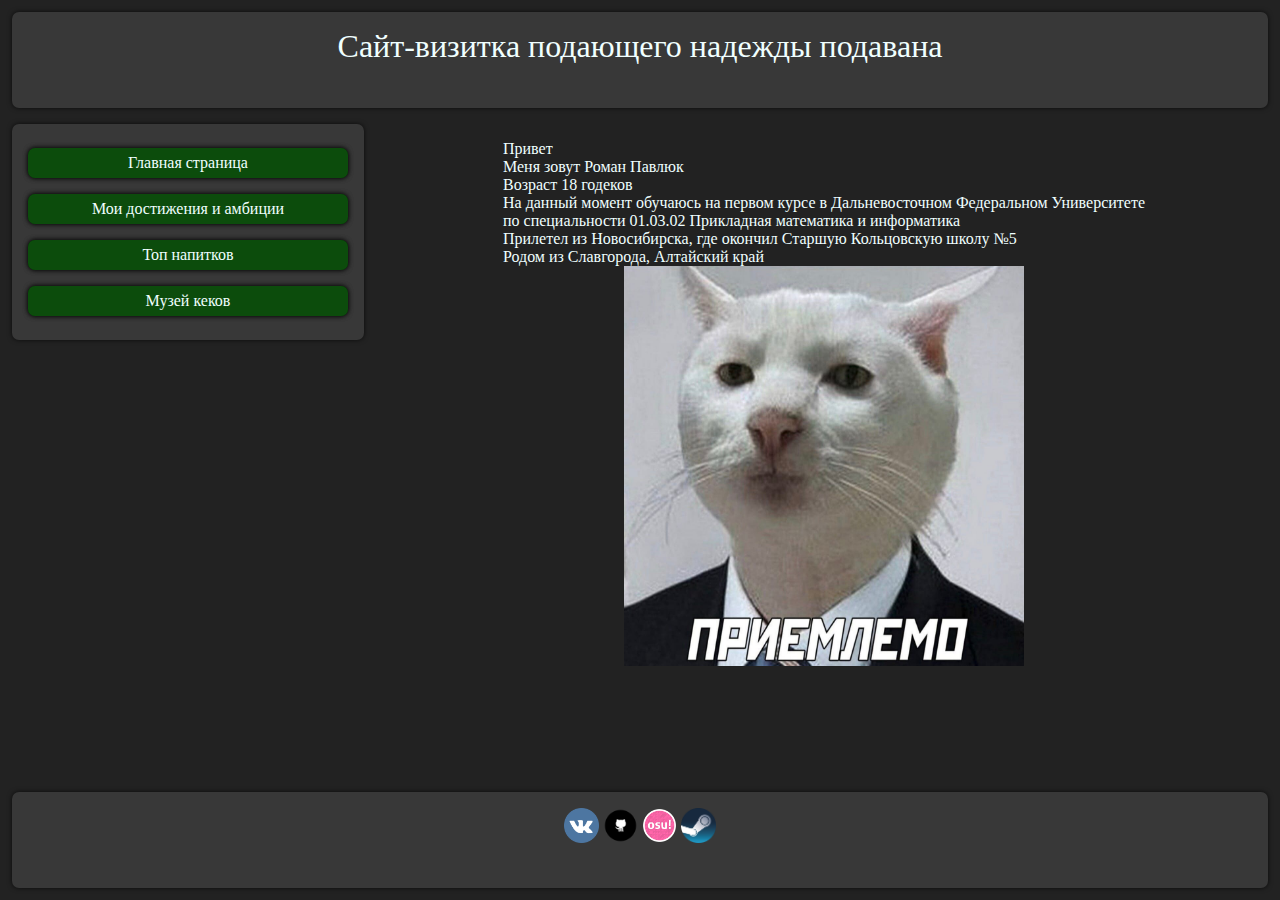
<file: index.html>
<html lang="ru">
<head>
    <meta charset="UTF-8">
    <link rel="stylesheet" href="style.css">
    <title>Главная страница</title>
</head>
<body>
<div class="top">
    <div class="header">
        <p style="font-size: xx-large">Сайт-визитка подающего надежды подавана</p>
    </div>
    <div class="main">
        <div class="sidebar">
            <a href="index.html">
                <div class="button">
                    <p class="button">Главная страница</p>
                </div>
            </a>
            <a href="my_achievements.html">
                <div class="button">
                    <p class="button">Мои достижения и амбиции</p>
                </div>
            </a>
            <a href="top_drinks.html">
                <div class="button">
                    <p class="button">Топ напитков</p>
                </div>
            </a>
            <a href="table.html">
                <div class="button">
                    <p class="button">Музей кеков</p>
                </div>
            </a>
        </div>
        <div class="content">
            <p> Привет<br>
                Меня зовут Роман Павлюк<br>
                Возраст 18 годеков<br>
                На данный момент обучаюсь на первом курсе в Дальневосточном Федеральном Университете<br>
                по специальности 01.03.02 Прикладная математика и информатика<br>
                Прилетел из Новосибирска, где окончил Старшую Кольцовскую школу №5<br>
                Родом из Славгорода, Алтайский край<br>
            </p>
            <img src="img/avatar.png" height="400px" width="400px" alt="Аватарки нет, но вы держитесь">
        </div>
    </div>
</div>
<div class="footer">
    <a href="https://vk.com/twistru02"><img src="img/vk.png" width="35px" height="35px"></a>
    <a href="https://github.com/TwistRU"><img src="img/github.webp" width="35px" height="35px"></a>
    <a href="https://osu.ppy.sh/users/6971662"><img src="img/osu.png" width="35px" height="35px"></a>
    <a href="https://steamcommunity.com/id/TwistRU/"><img src="img/steam.png" width="35px" height="35px"></a>
</div>
</body>
</html>
</file>
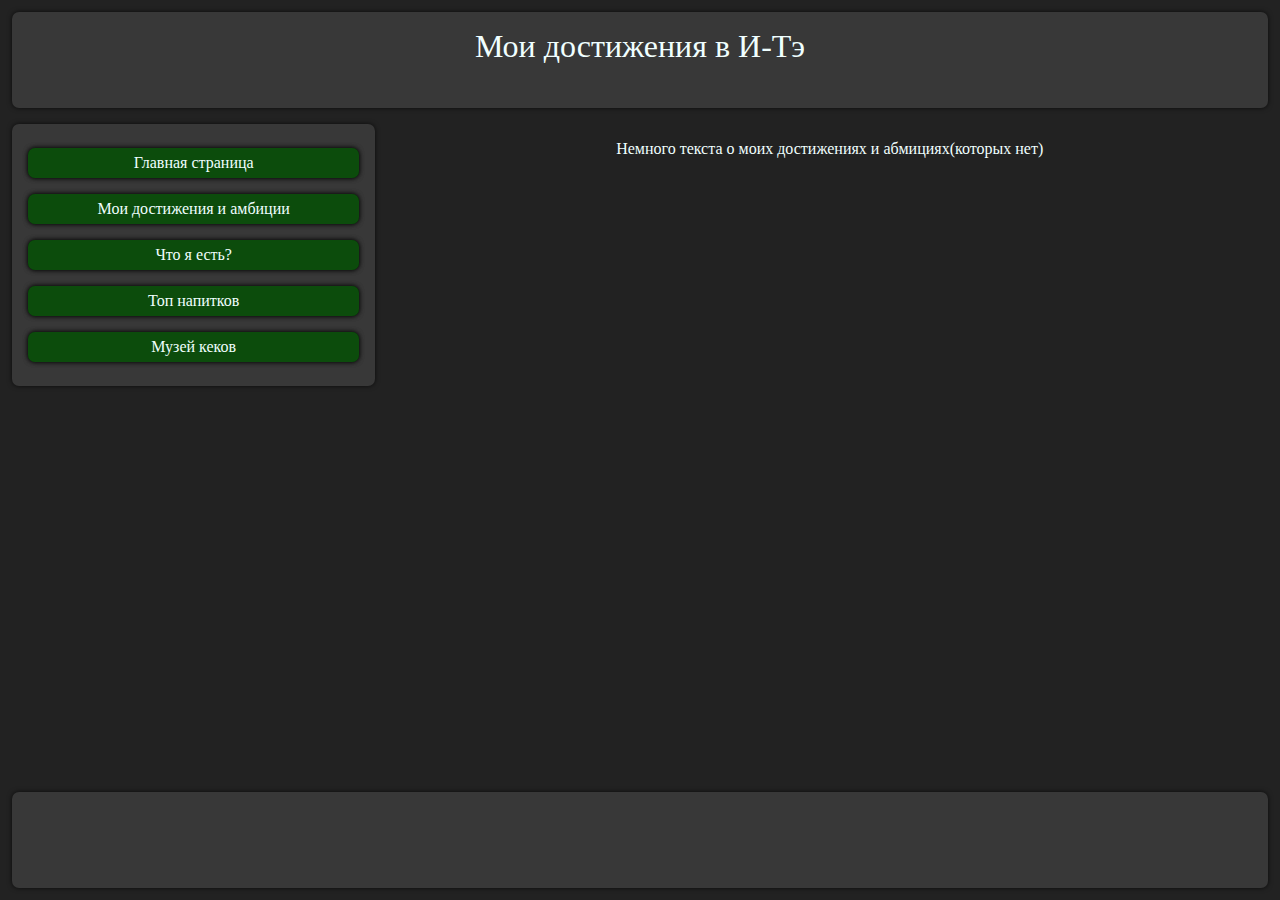
<file: my_achievements.html>
<html>
<head>
    <meta charset="UTF-8">
    <link rel="stylesheet" href="style.css">
    <title>Title</title>
</head>
<body>
<div class="top">
    <div class="header">
        <p style="font-size: xx-large">Мои достижения в И-Тэ</p>
    </div>
    <div class="main">
        <div class="sidebar">
            <a href="index.html">
                <div class="button">
                    <p class="button">Главная страница</p>
                </div>
            </a>
            <a href="my_achievements.html">
                <div class="button">
                    <p class="button">Мои достижения и амбиции</p>
                </div>
            </a>
            <a href="what_am_i.html">
                <div class="button">
                    <p class="button">Что я есть?</p>
                </div>
            </a>
            <a href="top_drinks.html">
                <div class="button">
                    <p class="button">Топ напитков</p>
                </div>
            </a>
            <a href="table.html">
                <div class="button">
                    <p class="button">Музей кеков</p>
                </div>
            </a>
        </div>
        <div class="content">
            <p>Немного текста о моих достижениях и абмициях(которых нет)</p>
        </div>
    </div>
</div>
<div class="footer">
</div>
</body>
</html>
</file>
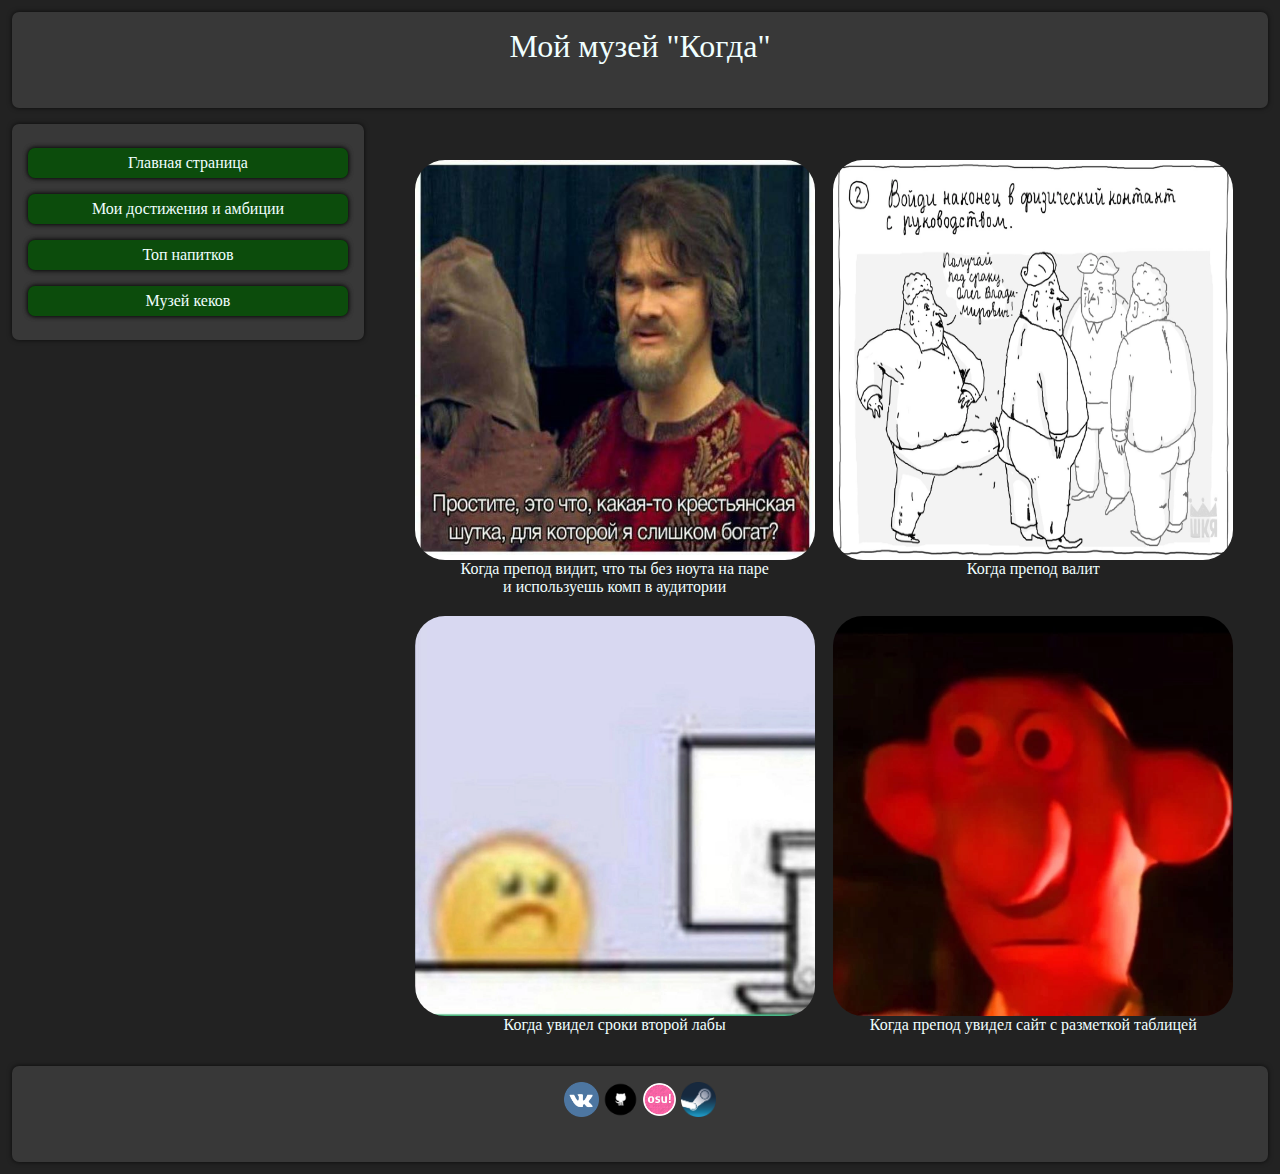
<file: table.html>
<html lang="ru">
<head>
    <meta charset="UTF-8">
    <link rel="stylesheet" href="style.css">
    <title>Kekw</title>
</head>
<body>
<div class="top">
    <div class="header">
        <p style="font-size: xx-large">Мой музей "Когда"</p>
    </div>
    <div class="main">
        <div class="sidebar">
            <a href="index.html">
                <div class="button">
                    <p class="button">Главная страница</p>
                </div>
            </a>
            <a href="my_achievements.html">
                <div class="button">
                    <p class="button">Мои достижения и амбиции</p>
                </div>
            </a>
            <a href="top_drinks.html">
                <div class="button">
                    <p class="button">Топ напитков</p>
                </div>
            </a>
            <a href="table.html">
                <div class="button">
                    <p class="button">Музей кеков</p>
                </div>
            </a>
        </div>
        <div class="content">
            <div class="card">
                <img src="img/kek2.jpg" alt="Я не богат" class="kek">
                <div class="w3-container w3-center">
                    <p align="center">Когда препод видит, что ты без ноута на паре<br> и используешь комп в аудитории
                    </p>
                </div>
            </div>
            <div class="card">
                <img src="img/kek1.webp" alt="Войди в контакт с руководством" class="kek">
                <div class="w3-container w3-center">
                    <p align="center">Когда препод валит</p>
                </div>
            </div>
            <div class="card">
                <img src="img/kek3.webp" alt="F" class="kek">
                <div class="w3-container w3-center">
                    <p align="center">Когда увидел сроки второй лабы</p>
                </div>
            </div>
            <div class="card">
                <img src="img/kek4.webp" alt="Злостб" class="kek">
                <div class="w3-container w3-center">
                    <p align="center">Когда препод увидел сайт с разметкой таблицей</p>
                </div>
            </div>
        </div>
    </div>
</div>
<div class="footer">
    <a href="https://vk.com/twistru02"><img src="img/vk.png" width="35px" height="35px"></a>
    <a href="https://github.com/TwistRU"><img src="img/github.webp" width="35px" height="35px"></a>
    <a href="https://osu.ppy.sh/users/6971662"><img src="img/osu.png" width="35px" height="35px"></a>
    <a href="https://steamcommunity.com/id/TwistRU/"><img src="img/steam.png" width="35px" height="35px"></a>
</div>
</body>
</html>
</file>
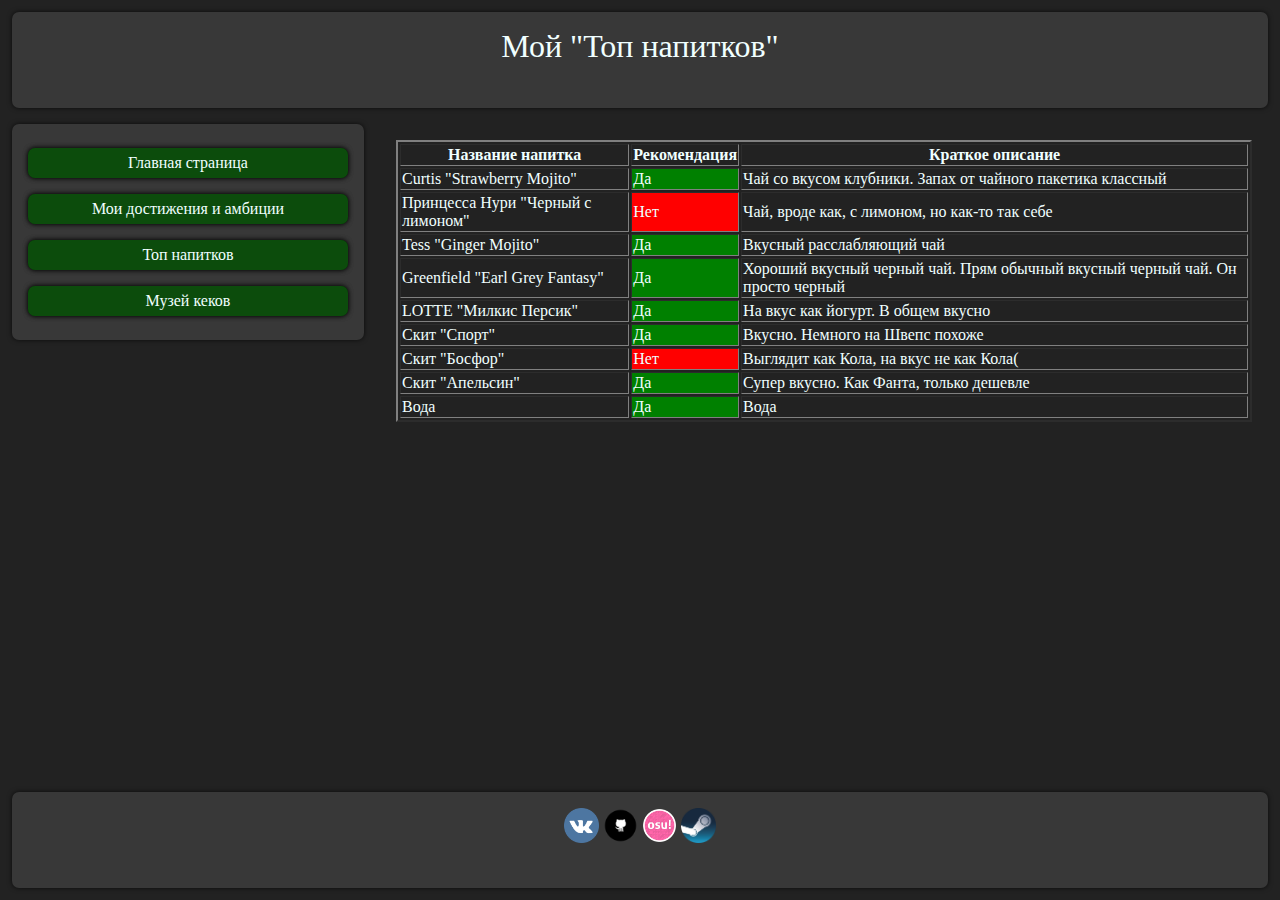
<file: top_drinks.html>
<html lang="ru">
<head>
    <meta charset="UTF-8">
    <link rel="stylesheet" href="style.css">
    <title>Таблица напитков</title>
</head>
<body>
<div class="top">
    <div class="header">
        <p style="font-size: xx-large">Мой "Топ напитков"</p>
    </div>
    <div class="main">
        <div class="sidebar">
            <a href="index.html">
                <div class="button">
                    <p class="button">Главная страница</p>
                </div>
            </a>
            <a href="my_achievements.html">
                <div class="button">
                    <p class="button">Мои достижения и амбиции</p>
                </div>
            </a>
            <a href="top_drinks.html">
                <div class="button">
                    <p class="button">Топ напитков</p>
                </div>
            </a>
            <a href="table.html">
                <div class="button">
                    <p class="button">Музей кеков</p>
                </div>
            </a>
        </div>
        <div class="content">
            <table border="2px">
                <tr>
                    <th>Название напитка</th>
                    <th>Рекомендация</th>
                    <th>Краткое описание</th>
                </tr>
                <tr>
                    <td>Curtis "Strawberry Mojito"</td>
                    <td bgcolor="green">Да</td>
                    <td>Чай со вкусом клубники. Запах от чайного пакетика классный</td>
                </tr>
                <tr>
                    <td>Принцесса Нури "Черный с лимоном"</td>
                    <td bgcolor="red">Нет</td>
                    <td>Чай, вроде как, с лимоном, но как-то так себе</td>
                </tr>
                <tr>
                    <td>Tess "Ginger Mojito"</td>
                    <td bgcolor="green">Да</td>
                    <td>Вкусный расслабляющий чай</td>
                </tr>
                <tr>
                    <td>Greenfield "Earl Grey Fantasy"</td>
                    <td bgcolor="green">Да</td>
                    <td>Хороший вкусный черный чай. Прям обычный вкусный черный чай. Он просто черный</td>
                </tr>
                <tr>
                    <td>LOTTE "Милкис Персик"</td>
                    <td bgcolor="green">Да</td>
                    <td>На вкус как йогурт. В общем вкусно</td>
                </tr>
                <tr>
                    <td>Скит "Спорт"</td>
                    <td bgcolor="green">Да</td>
                    <td>Вкусно. Немного на Швепс похоже</td>
                </tr>
                <tr>
                    <td>Скит "Босфор"</td>
                    <td bgcolor="red">Нет</td>
                    <td>Выглядит как Кола, на вкус не как Кола(</td>
                </tr>
                <tr>
                    <td>Скит "Апельсин"</td>
                    <td bgcolor="green">Да</td>
                    <td>Супер вкусно. Как Фанта, только дешевле</td>
                </tr>
                <tr>
                    <td>Вода</td>
                    <td bgcolor="green">Да</td>
                    <td>Вода</td>
                </tr>
            </table>
        </div>
    </div>
</div>
<div class="footer">
    <a href="https://vk.com/twistru02"><img src="img/vk.png" width="35px" height="35px"></a>
    <a href="https://github.com/TwistRU"><img src="img/github.webp" width="35px" height="35px"></a>
    <a href="https://osu.ppy.sh/users/6971662"><img src="img/osu.png" width="35px" height="35px"></a>
    <a href="https://steamcommunity.com/id/TwistRU/"><img src="img/steam.png" width="35px" height="35px"></a>
</div>
</body>
</html>
</file>
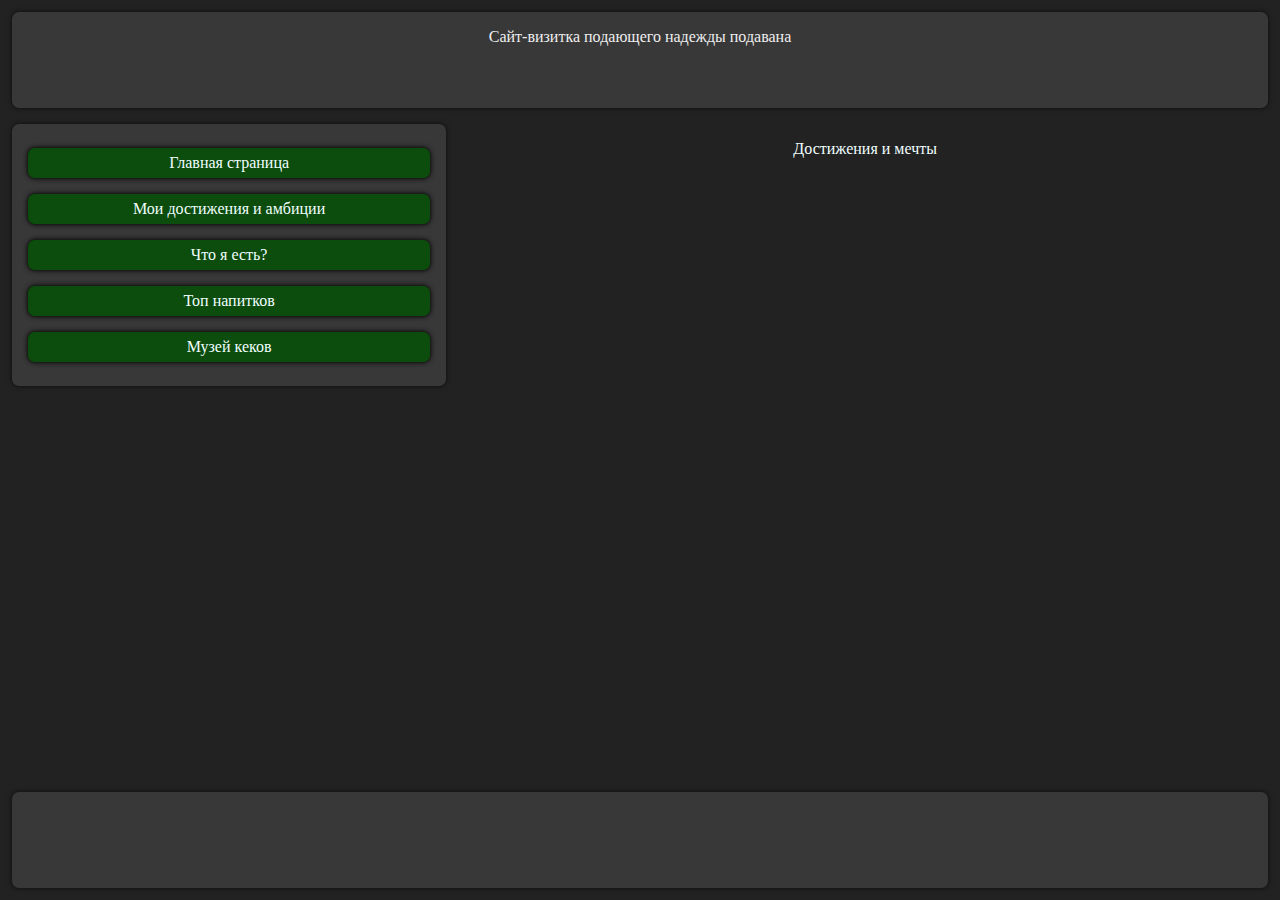
<file: what_am_i.html>
<html>
<head>
    <meta charset="UTF-8">
    <link rel="stylesheet" href="style.css">
    <title>Title</title>
</head>
<body>
<div class="top">
    <div class="header">
        Сайт-визитка подающего надежды подавана
    </div>
    <div class="main">
        <div class="sidebar">
            <a href="index.html">
                <div class="button">
                    <p class="button">Главная страница</p>
                </div>
            </a>
            <a href="my_achievements.html">
                <div class="button">
                    <p class="button">Мои достижения и амбиции</p>
                </div>
            </a>
            <a href="what_am_i.html">
                <div class="button">
                    <p class="button">Что я есть?</p>
                </div>
            </a>
            <a href="top_drinks.html">
                <div class="button">
                    <p class="button">Топ напитков</p>
                </div>
            </a>
            <a href="table.html">
                <div class="button">
                    <p class="button">Музей кеков</p>
                </div>
            </a>
        </div>
        <div class="content">
            <p>Достижения и мечты</p>
        </div>
    </div>
</div>
<div class="footer">
</div>
</body>
</html>
</file>
<file: style.css>
* {
    margin: 0;
    color: azure;
}

html {
    margin: 0;
    padding: 4px;
}

body {
    background-color: #222;
    margin: 0;
    display: flex;
    flex-direction: column;
    min-height: 100%;
}

.top {
    flex: 1 0 auto;
    flex-direction: column;
}

.footer {
    flex: 0 0 auto;
}

.header {
    flex: 0 0 auto;
}

.header, .footer {
    height: 64px;
    background-color: #383838;

    text-align: center;
    vertical-align: middle;
}

.main {
    flex: 1 0 auto;
    min-height: 100px;
    display: flex;
    flex-direction: row;
    flex-wrap: nowrap;
    align-items: stretch;
}

@media screen and (min-device-width: 900px) {
    .main {
        flex-direction: row;
    }
}

@media screen and (max-width: 890px) {
    .main {
        flex-direction: column;
    }
}

.sidebar {
    display: flex;
    flex-direction: column;
    flex-wrap: nowrap;

    height: fit-content;

    min-width: 320px;
    flex-grow: 1;
    background-color: #383838;
}

.content {
    display: flex;
    min-height: 100%;
    min-width: 460px;
    flex-grow: 3;
    flex-wrap: wrap;
    flex-direction: row;
    justify-content: space-evenly;
    text-align: justify;
/ / background-color: #282828;
}

.content_items {

}

.header, .footer, .sidebar, .content {
    margin: 8px;
    padding: 16px;
    border-radius: 7px;
    color: #eee;
}

.button {
    margin-top: 8px;
    margin-bottom: 8px;
    background-color: #0c4c0c;
    border-radius: 7px;
    width: 100%;
    text-align: center;
    vertical-align: middle;
    text-decoration: inherit;
}

a {
    color: #eee;
    text-decoration: inherit;
}

p.button {
    padding-top: 6px;
    padding-bottom: 6px;
}

.header, .footer, .sidebar, .button {
    box-shadow: 0 0 5px rgba(0, 0, 0, 0.7);
}

.kek {
    width: 400px;
    height: 400px;
    border-radius: 30px;
}

.card {
    padding-top: 20px;
}

footer {
    display: flex;
    flex-direction: row;
    flex-wrap: wrap;
    justify-content: center;
}
</file>
